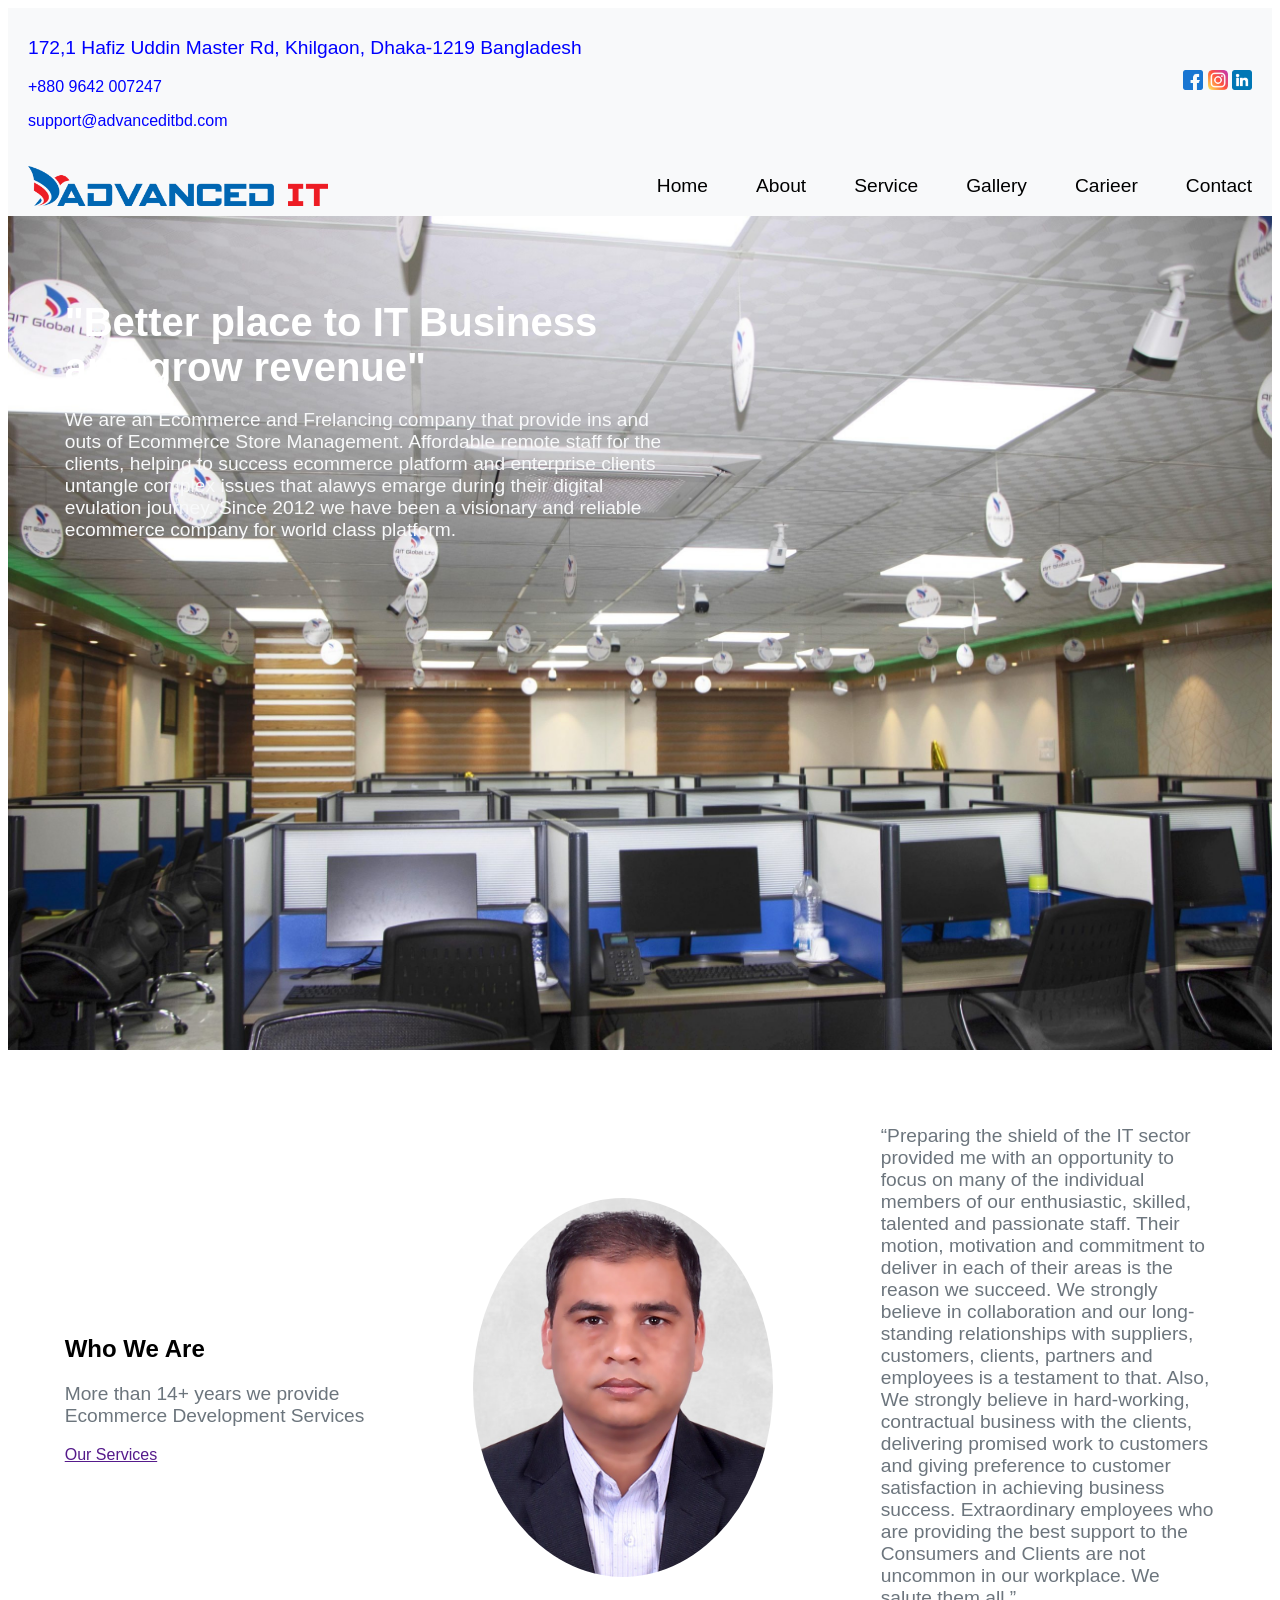
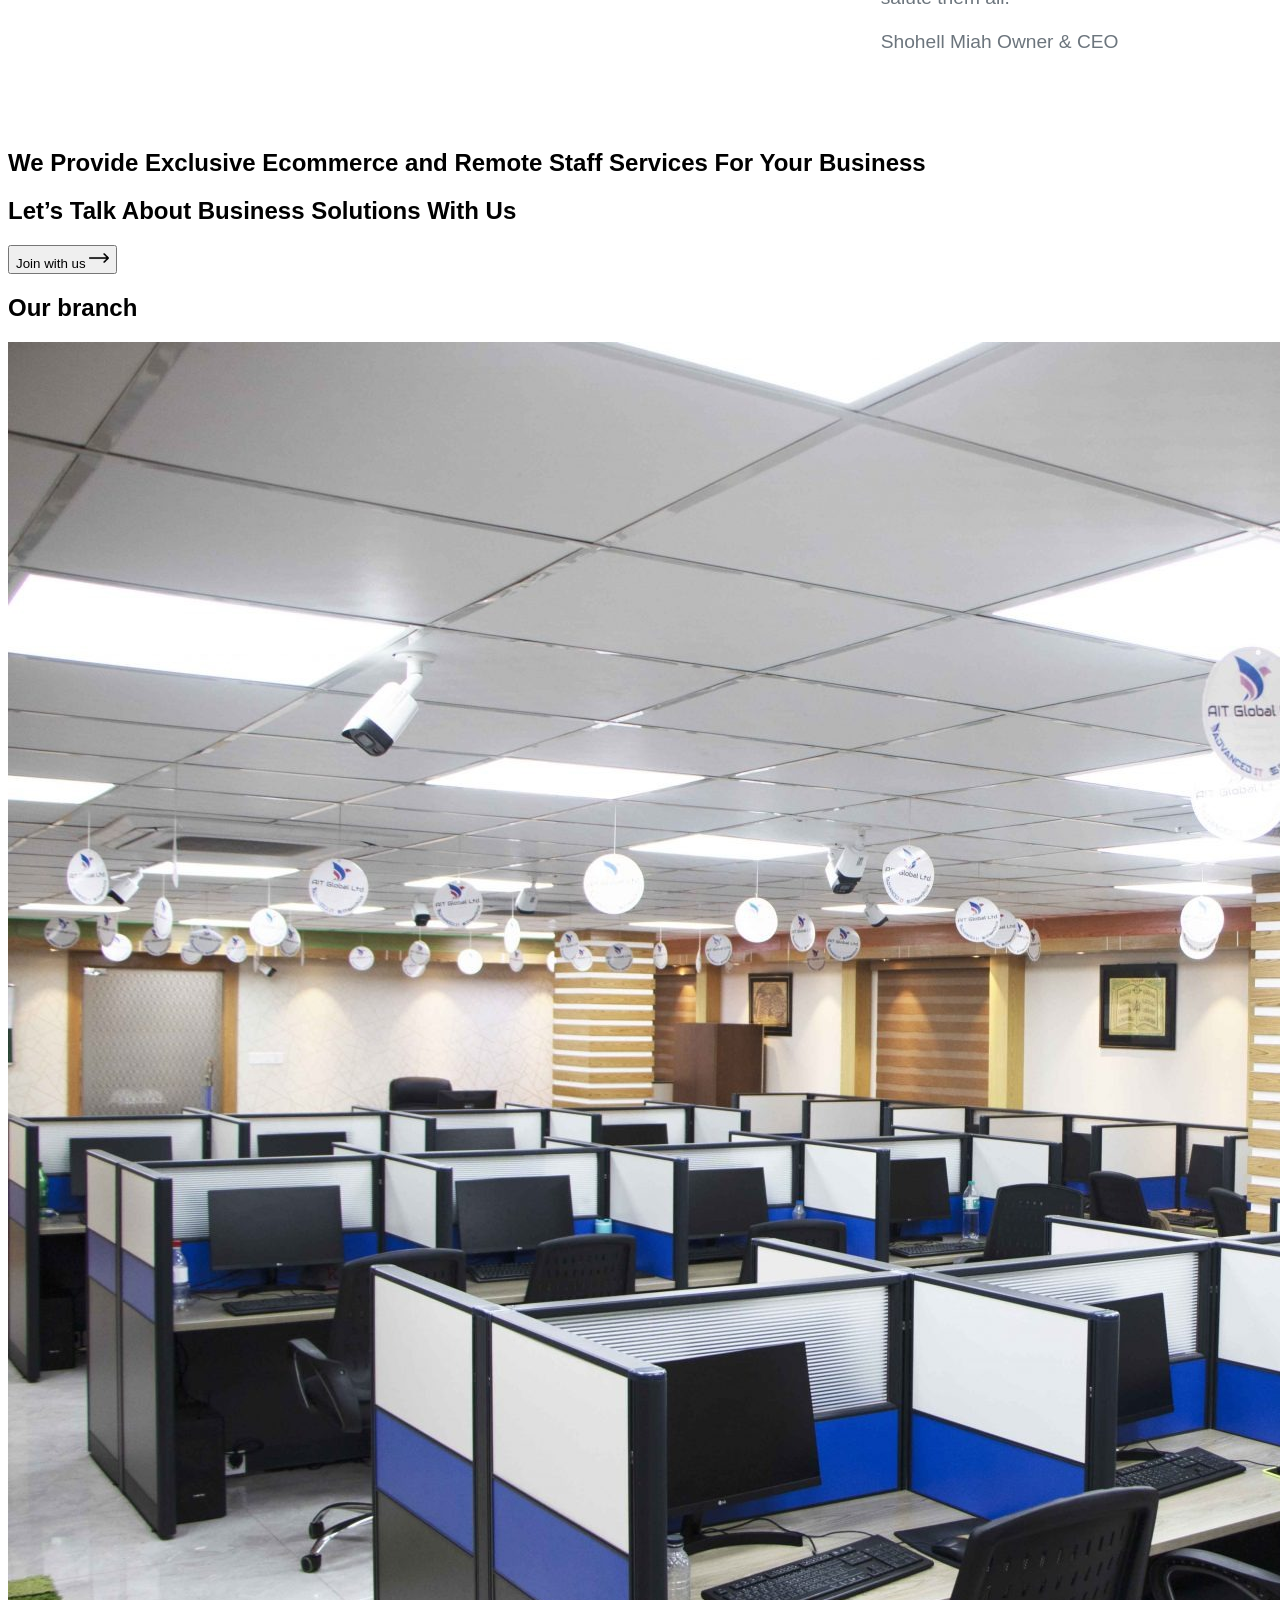
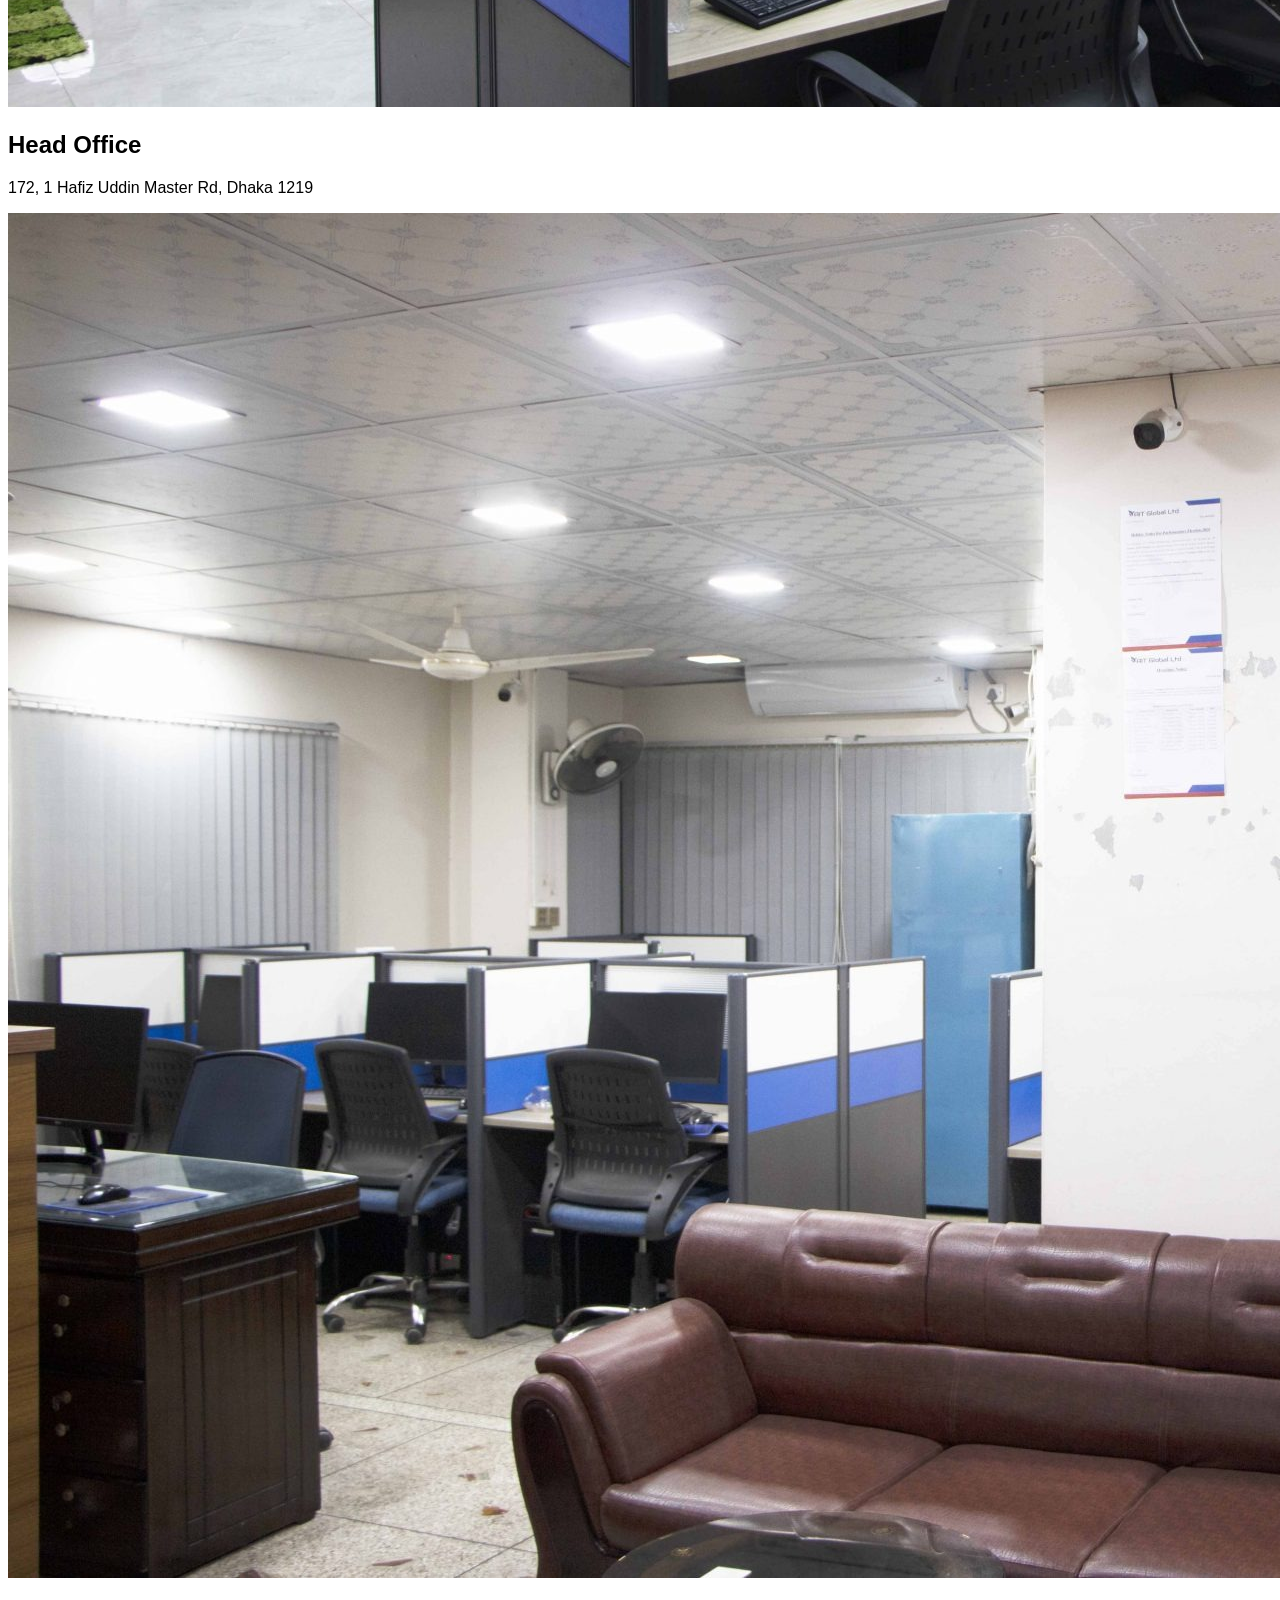
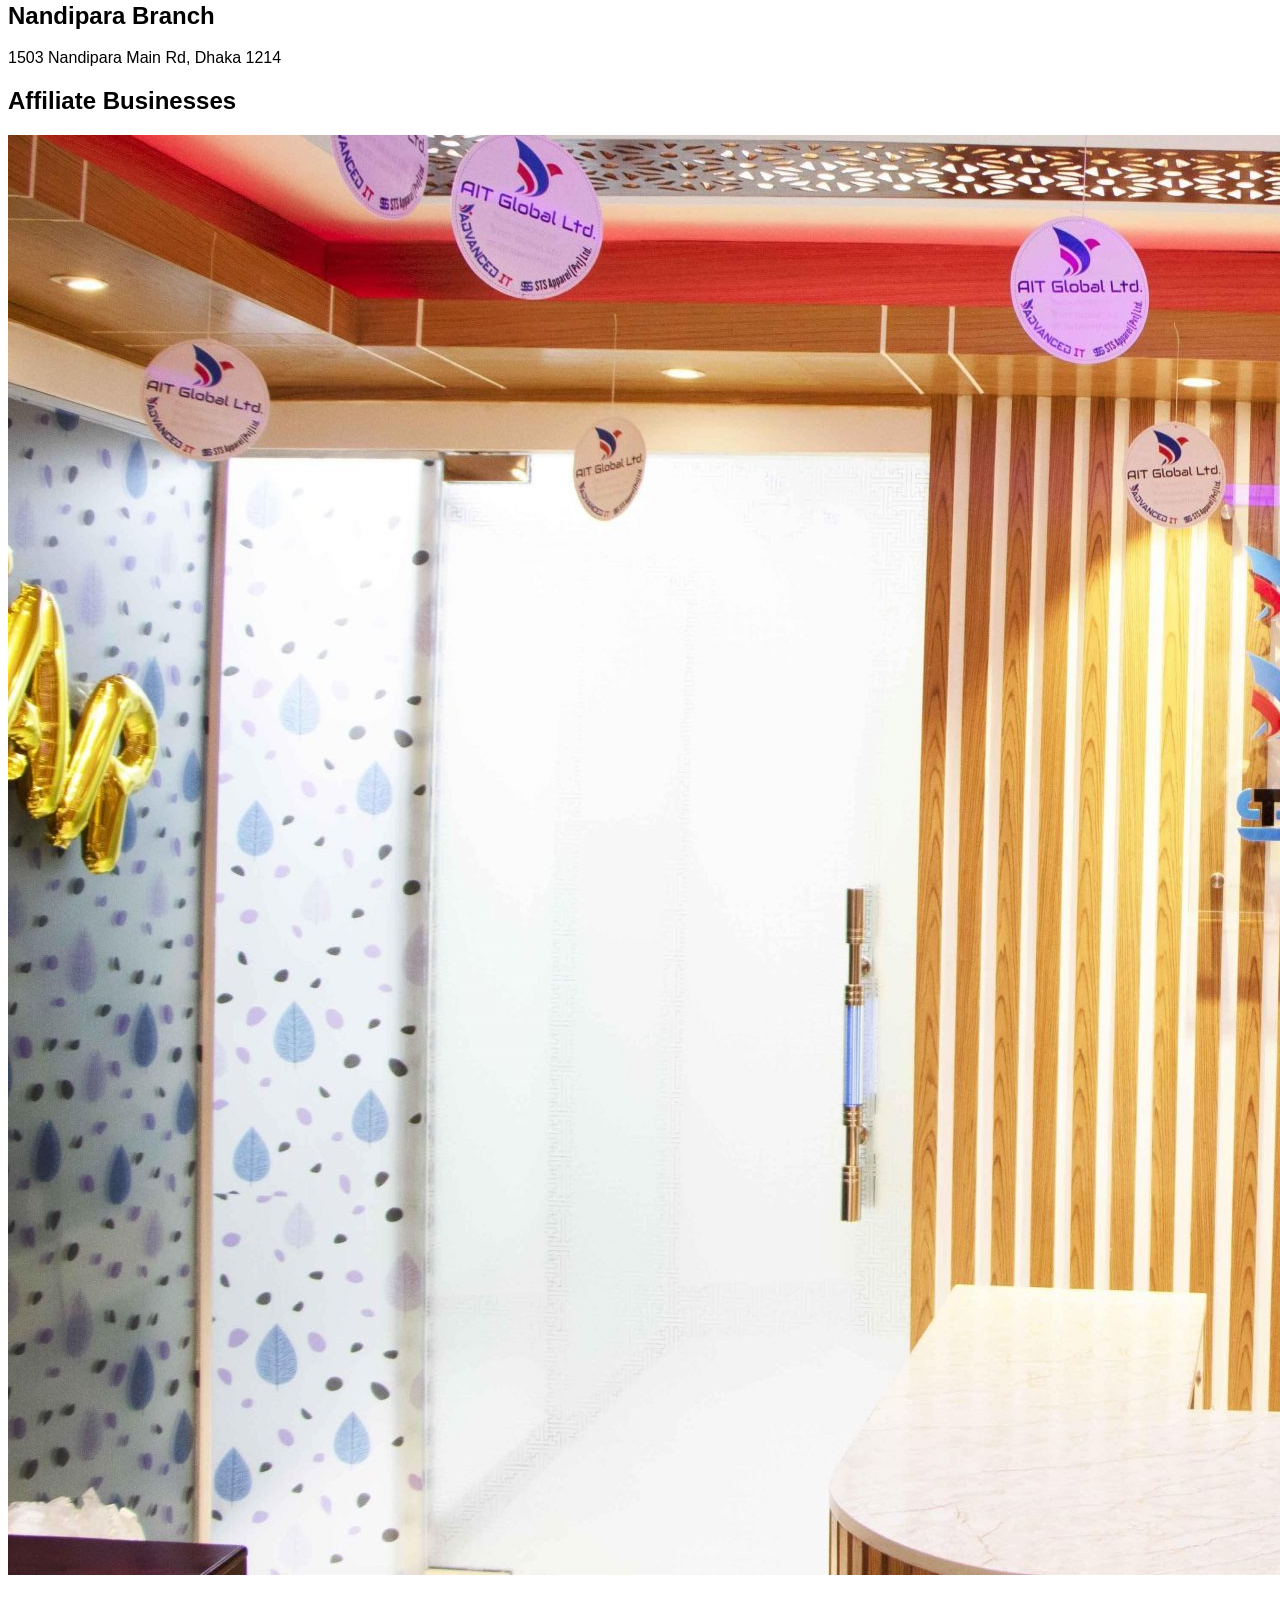
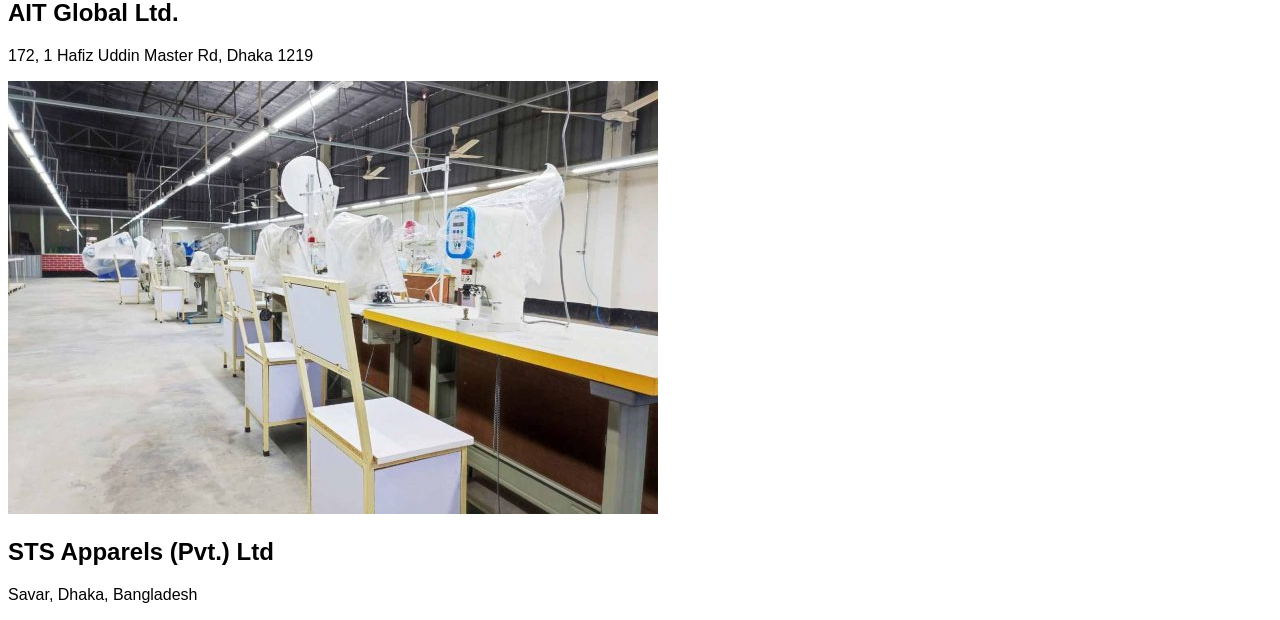
<file: index.html>
<!DOCTYPE html>
<html lang="en">

<head>
    <meta charset="UTF-8">
    <meta name="viewport" content="width=device-width, initial-scale=1.0">
    <title>Assignment</title>
    <link rel="stylesheet" href="./style.css">

</head>

<body>

    <nav class="main-nav">
        <!-- details and contact information -->
        <div class="details">
            <a href="">
                <p> 172,1 Hafiz Uddin Master Rd, Khilgaon, Dhaka-1219 Bangladesh</p>
            </a>

            <p>+880 9642 007247</p>
            <p> support@advanceditbd.com</p>
        </div>

        <!-- social link -->
        <div class="social-link">
            <!-- <a href="https://www.flaticon.com/free-icons/facebook" title="facebook icons">Facebook icons created by Pixel perfect - Flaticon</a> -->
            <a href=""><img src="./asset/facebook.png" width="20px" alt=""></a>
            <a href=""><img src="./asset/instagram.png" width="20px" alt=""></a>
            <a href=""><img src="./asset/linkedin.png" width="20px" alt=""></a>
        </div>

    </nav>

    <nav class="second-nav">
        <img src="./asset/Advanced-IT-Logo.png" alt="">

        <div>
            <a href="">
                <li>Home</li>
            </a>
            <a href="">
                <li>About</li>
            </a>
            <a href="">
                <li>Service</li>
            </a>
            <a href="">
                <li>Gallery</li>
            </a>
            <a href="">
                <li>Carieer</li>
            </a>
            <a href="">
                <li>Contact</li>
            </a>
        </div>

    </nav>

    <header class="header">
        <!-- <img src="./asset/header-img.jpg" alt=""> -->

        <div>
            <h1>"Better place to IT Business and grow revenue"</h1>

            <p>We are an Ecommerce and Frelancing company that provide ins and outs of Ecommerce Store  Management.
                Affordable remote staff for the clients, helping to success ecommerce platform and enterprise clients
                untangle complex issues that alawys emarge during their digital evulation journey. Since 2012 we have
                been a visionary and reliable ecommerce company for world class platform.
            </p>
        </div>

    </header>

    <section class="intro-chairman">

        <div class="who-we-are">
            <h1>Who We Are</h1>
            <p>More than 14+ years we provide Ecommerce Development Services</p>

            <a href="">
                Our Services
            </a>
        </div>

        <div>
            <img src="./asset/chairman.jpg" alt="">
        </div>

        <div>
            <p>
                “Preparing the shield of the IT sector provided me with an opportunity to focus on many of the
                individual members of our enthusiastic, skilled, talented and passionate staff. Their motion, motivation
                and commitment to deliver in each of their areas is the reason we succeed. We strongly believe in
                collaboration and our long-standing relationships with suppliers, customers, clients, partners and
                employees is a testament to that. Also, We strongly believe in hard-working, contractual business with
                the clients, delivering promised work to customers and giving preference to customer satisfaction in
                achieving business success. Extraordinary employees who are providing the best support to the Consumers
                and Clients are not uncommon in our workplace. We salute them all.”

                <br><br>
                Shohell Miah
                Owner & CEO
            </p>
        </div>
    </section>

    <section>

        <h1>We Provide Exclusive Ecommerce and Remote Staff Services For Your Business</h1>

        <div>
            <h1>Let’s Talk About Business Solutions With Us</h1>

            <button type="submit">Join with us <img src="./asset/right-arrow.png" width="20px" alt=""></button>
        </div>

    </section>

    <section class="our-branch">

        <h1>Our branch</h1>

        <div>

            <div>
                <img src="./asset/head-office.jpg" alt="">
                <h2>Head Office</h2>
                <p>172, 1 Hafiz Uddin Master Rd, Dhaka 1219</p>
            </div>

            <div>
                <img src="./asset/nondipara.jpg" alt="">
                <h2>Nandipara Branch</h2>
                <p>1503 Nandipara Main Rd, Dhaka 1214</p>
            </div>

        </div>
    </section>

    <section class="affiliate-business">

        <h1>Affiliate Businesses</h1>

        <div>

            <div>
                <img src="./asset/AIT-Global.jpg" alt="">
                <h2>AIT Global Ltd.</h2>
                <p>172, 1 Hafiz Uddin Master Rd, Dhaka 1219</p>
            </div>

            <div>
                <img src="./asset/STS-Apparels.jpg" alt="">
                <h2>STS Apparels (Pvt.) Ltd</h2>
                <p>Savar, Dhaka, Bangladesh</p>
            </div>

        </div>
    </section>

    <section>
        
    </section>



    <!-- <nav>
        <section class="nav-container">
            <div class="container">
                <img src="building.png" height="70px" width="80px">
                <h1>Residential Service</h1>
                <p>Residential service refers to the provision of utilities maintenance, and support services
                    for homes, including electricity, plumbing, cleaning, security, and general upkeep to ensure
                    comfort and functionality.</p>
                <button>Read More</button>
            </div>

            <div class="container">
                <img src="building.png" height="70px" width="80px">
                <h1>Residential Service</h1>
                <p>Residential service refers to the provision of utilities maintenance, and support services
                    for homes, including electricity, plumbing, cleaning, security, and general upkeep to ensure
                    comfort and functionality.</p>
                <button>Read More</button>
            </div>

        </section>
    </nav> -->

</body>

</html>
</file>
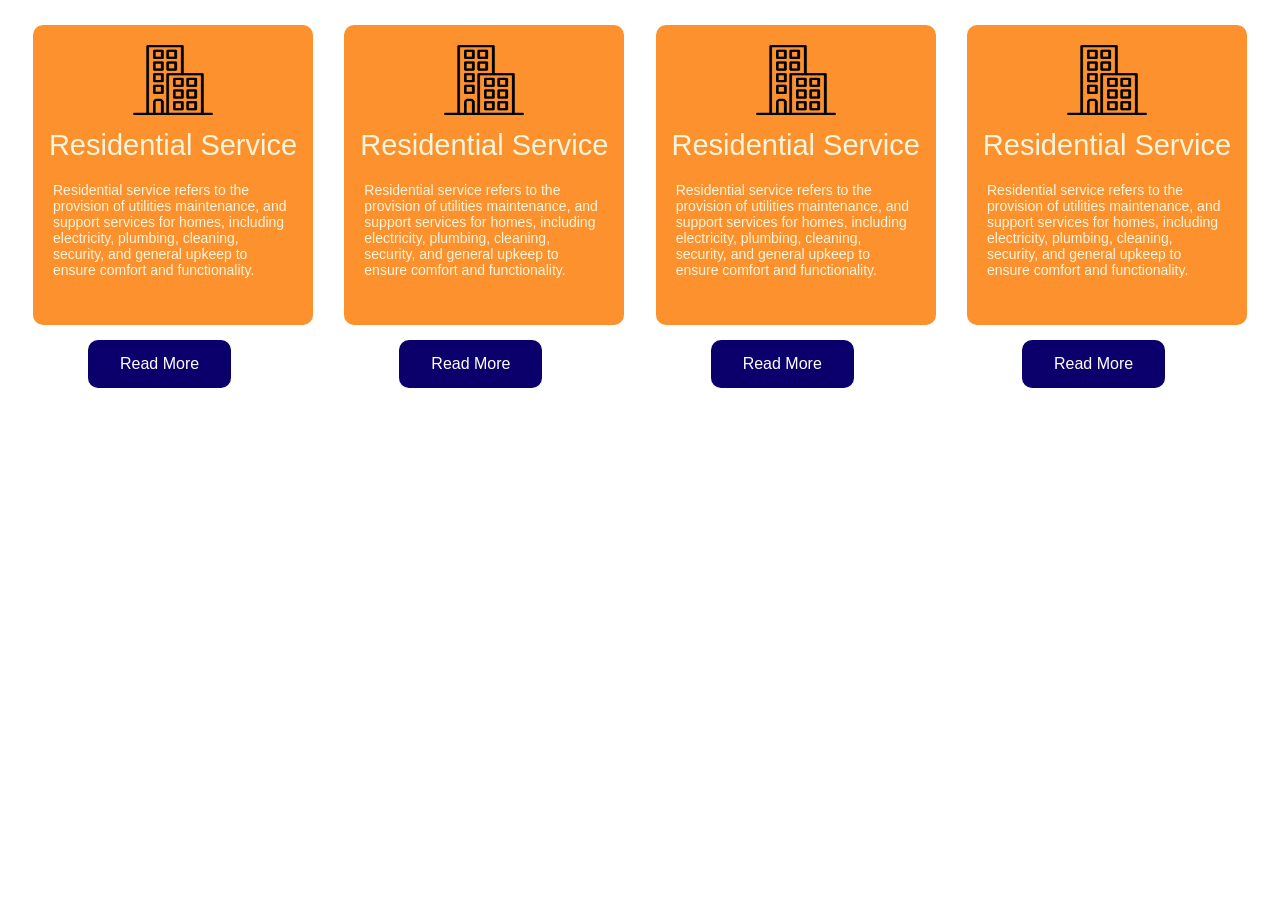
<file: assign.html>
<!DOCTYPE html>
<html lang="en">
<head>
    <meta charset="UTF-8">
    <meta name="viewport" content="width=device-width, initial-scale=1.0">
    <title>Assignment</title>
    <link rel="stylesheet" href="/asset/assign.css">
</head>
<body>
    <nav>
        <section class="nav-container">
            <div class="container">
                <div class="container-main">
                    <div class="container-icon">
                        <center>
                            <img src="/asset/building.png" height="70px" width="80px">
                        </center>
                    </div>
                    <div class="container-heading">Residential Service</div>
                    <div class="container-p"><p>Residential service refers to the provision of utilities maintenance, and support services for homes, including electricity, plumbing, cleaning, security, and general upkeep to ensure comfort and functionality.</p></div>
                </div>
                <div class="container-btn">
                    <button>Read More</button>
                </div>
            </div>
            <div class="container">
                <div class="container-main">
                    <div class="container-icon">
                        <center>
                            <img src="/asset/building.png" height="70px" width="80px">
                        </center>
                    </div>
                    <div class="container-heading">Residential Service</div>
                    <div class="container-p"><p>Residential service refers to the provision of utilities maintenance, and support services for homes, including electricity, plumbing, cleaning, security, and general upkeep to ensure comfort and functionality.</p></div>
                </div>
                <div class="container-btn">
                    <button>Read More</button>
                </div>
            </div>
            <div class="container">
                <div class="container-main">
                    <div class="container-icon">
                        <center>
                            <img src="/asset/building.png" height="70px" width="80px">
                        </center>
                    </div>
                    <div class="container-heading">Residential Service</div>
                    <div class="container-p"><p>Residential service refers to the provision of utilities maintenance, and support services for homes, including electricity, plumbing, cleaning, security, and general upkeep to ensure comfort and functionality.</p></div>
                </div>
                <div class="container-btn">
                    <button>Read More</button>
                </div>
            </div>
            <div class="container">
                <div class="container-main">
                    <div class="container-icon">
                        <center>
                            <img src="/asset/building.png" height="70px" width="80px">
                        </center>
                    </div>
                    <div class="container-heading">Residential Service</div>
                    <div class="container-p"><p>Residential service refers to the provision of utilities maintenance, and support services for homes, including electricity, plumbing, cleaning, security, and general upkeep to ensure comfort and functionality.</p></div>
                </div>
                <div class="container-btn">
                    <button>Read More</button>
                </div>
            </div>
        </section>
    </nav>
</body>
</html>
</file>
<file: style.css>
body {
    font-family: sans-serif;
    background-color: #ffffff;
}

hr {
    padding: 1px;
    border-radius: 10px;
    background-color: black;
}

/* this is main nav stylesheet */

.main-nav {
    display: flex;
    justify-content: space-between;
    align-items: center;
    padding: 10px 20px;
    background-color: #f8f9fa;

    .details {
        color: blue;

        a {
            text-decoration: none;
            color: blue;
            font-size: larger;
        }
    }
}

/* this is second nav stylesheet */

.second-nav {
    display: flex;
    justify-content: space-between;
    align-items: center;
    padding: 10px 20px;
    background-color: #f8f9fa;

    img {
        width: 300px;
        height: auto;
    }

    div {
        display: flex;
        gap: 3rem;

        a {
            text-decoration: none;
            color: black;
            font-size: larger;

            li {
                list-style: none;
            }
        }
    }
}

/* this is header section stylesheet */

.header {
    display: flex;
    justify-content: start;
    align-items: start;
    flex-direction: column;
    padding: 20px;
    background-image: url('./asset/header-img.jpg');
    background-size: cover;

    div {
        width: 50%;
        height: 80vh;
        margin: 3%;
    }

    h1 {
        font-size: 2.5rem;
        color: white;
        margin-bottom: 10px;
    }

    p {
        font-size: 1.2rem;
        color: #f8f9fa;
    }
}

/* intro section stylesheet */

.intro-chairman {
    display: flex;
    justify-content: space-between;
    align-items: center;
    padding: 20px;

    div {
        width: 50%;
        margin: 3%;
    }

    h2 {
        font-size: 2rem;
        color: #343a40;
        margin-bottom: 10px;
    }

    p {
        font-size: 1.2rem;
        color: #6c757d;
    }

    img {
        width: 300px;
        height: auto;
        border-radius: 50%;
    }
}
</file>
<file: asset/assign.css>
body {
    font-family: sans-serif;
    color: beige;
}

/* nav container section */

.nav-container {
    display: flex;
    justify-content: space-between;
    margin: 10px;

}

/* container section */

.container-main {
    height: 300px;
    width: 280px;
    background-color: rgb(252, 145, 45);
    margin: 15px;
    border-radius: 10px;
}

/* container button section */
button {
    background-color: none;
}

button {
    background-color: #0b006b;
    border: none;
    border-radius: 10px;
    color: white;
    padding: 15px 32px;
    text-align: center;
    text-decoration: none;
    display: inline-block;
    font-size: 16px;
}

.container-btn {
    margin: 0px 70px;
}

/* container element section */

nav section div div div center img {
    margin-top: 20px;
}

.container-heading {
    font-size: 29px;
    margin: 10px 0px;
    text-align: center;
}

.container-p {
    margin: 20px;
    font-size: 14px;
}
</file>
